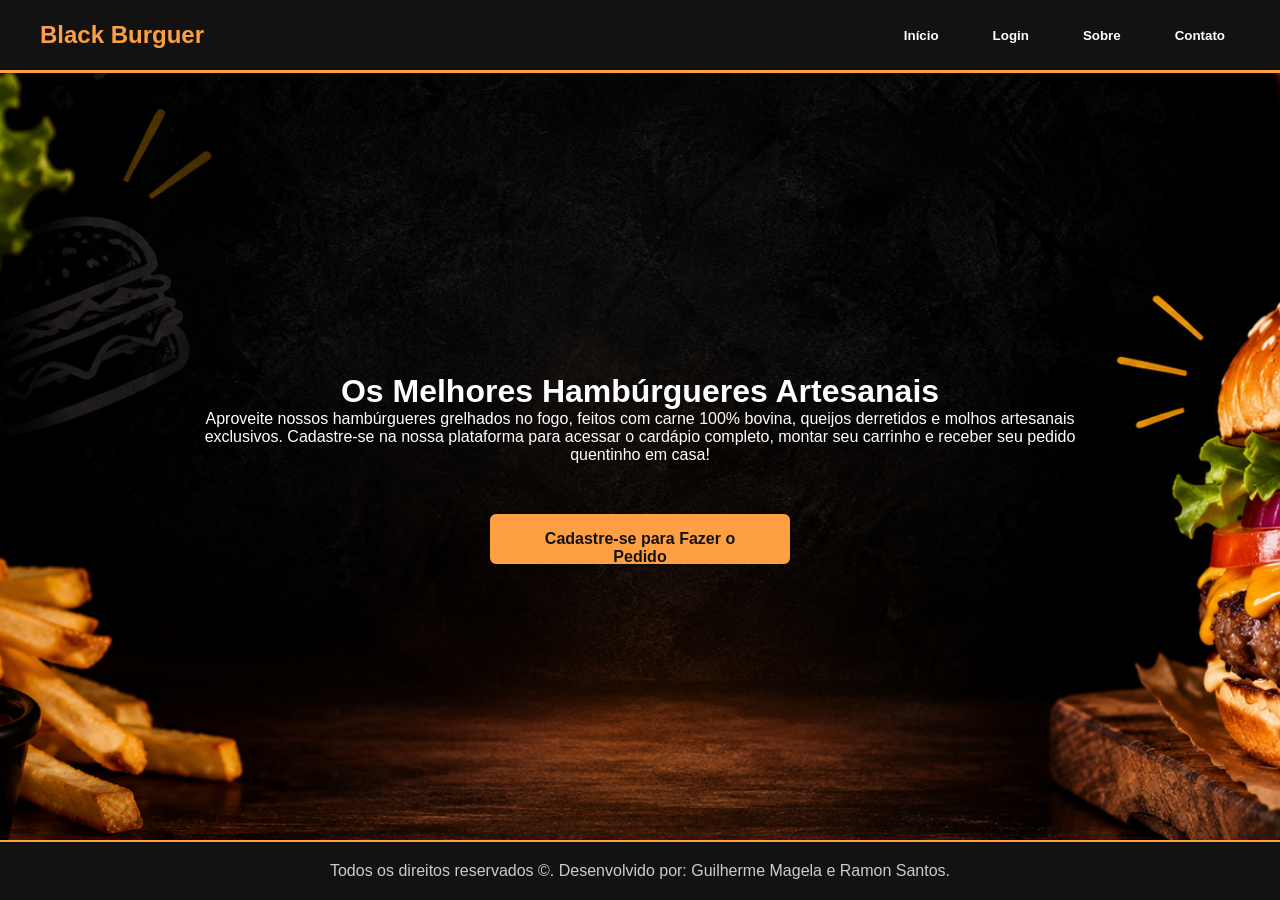
<file: index.html>
<!DOCTYPE html>
<html lang="pt-BR">

<head>

    <meta charset="UTF-8">

    <meta name="viewport"
          content="width=device-width, initial-scale=1.0">

    <title>Black Burguer - Página Inicial</title>

    <link rel="stylesheet" href="style.css">

</head>

<body>


    <!-- ==========================================
         CABEÇALHO
         ========================================== -->

    <header>
    <div class="nav-container">

        <!-- LOGO -->
        <div class="logo-text">
            <a href="#top">
                <button id="logoh">
                    <h1>Black Burguer</h1>
                </button>
            </a>
        </div>

        <!-- MENU -->
        <nav>
            <ul class="nav-menu">

                <!-- INÍCIO -->
                <li class="nav-item">
                    <a href="index.html">
                        <button id="btn-inicio">Início</button>
                    </a>
                </li>

                <!-- LOGIN -->
                <li class="nav-item">
                    <a href="login.html">
                        <button id="btn-loginn">Login</button>
                    </a>
                </li>

                <!-- SOBRE -->
                <li class="nav-item has-submenu">
                    <a href="#">
                        <button id="btn-sobre">Sobre</button>
                    </a>
                    <ul id="menu-vertical-sobre">
                        <li>
                            <a href="#" class="info-menu" data-mensagem="🍔 A Black Burguer é uma hamburgueria especializada em hambúrgueres artesanais.">
                                Empresa
                            </a>
                        </li>
                        <li>
                            <a href="#" class="info-menu" data-mensagem="⭐ Nossos clientes são nossa prioridade! Trabalhamos para oferecer os melhores hambúrgueres.">
                                Clientes
                            </a>
                        </li>
                    </ul>
                </li>

                <!-- CONTATO -->
                <li class="nav-item has-submenu">
                    <a href="#">
                        <button id="btn-contato">Contato</button>
                    </a>
                    <ul id="menu-vertical-contato">
                        <li>
                            <a href="#" class="info-menu" data-mensagem="📞 Telefone: (32) 9922-8574">
                                Telefones
                            </a>
                        </li>
                        <li>
                            <a href="#" class="info-menu" data-mensagem="✉️ E-mail: BlackBurguer@gmail.com">
                                Email
                            </a>
                        </li>
                    </ul>
                </li>

                

            </ul>
        </nav>

    </div>
</header>

    <!-- ==========================================
         CONTEÚDO PRINCIPAL
         ========================================== -->

    <main>

        <div class="card-container">

            <h1>
                Os Melhores Hambúrgueres Artesanais
            </h1>


            <p>

                Aproveite nossos hambúrgueres
                grelhados no fogo, feitos com
                carne 100% bovina, queijos
                derretidos e molhos artesanais
                exclusivos.

                Cadastre-se na nossa plataforma
                para acessar o cardápio completo,
                montar seu carrinho e receber
                seu pedido quentinho em casa!

            </p>


            <a href="cadastro.html"
               class="btn-padrao">

                Cadastre-se para Fazer o Pedido

            </a>

        </div>

    </main>


    <!-- ==========================================
         RODAPÉ
         ========================================== -->

    <footer>

        <p id="direitos-autorais">

            Todos os direitos reservados &copy;.

            Desenvolvido por:
            Guilherme Magela e Ramon Santos.

        </p>

    </footer>


    <!-- ==========================================
         CAIXINHA DE INFORMAÇÃO
         ========================================== -->

    <div id="caixa-info"></div>


    <!-- JAVASCRIPT -->

    <script src="script.js"></script>

</body>

</html>
</file>
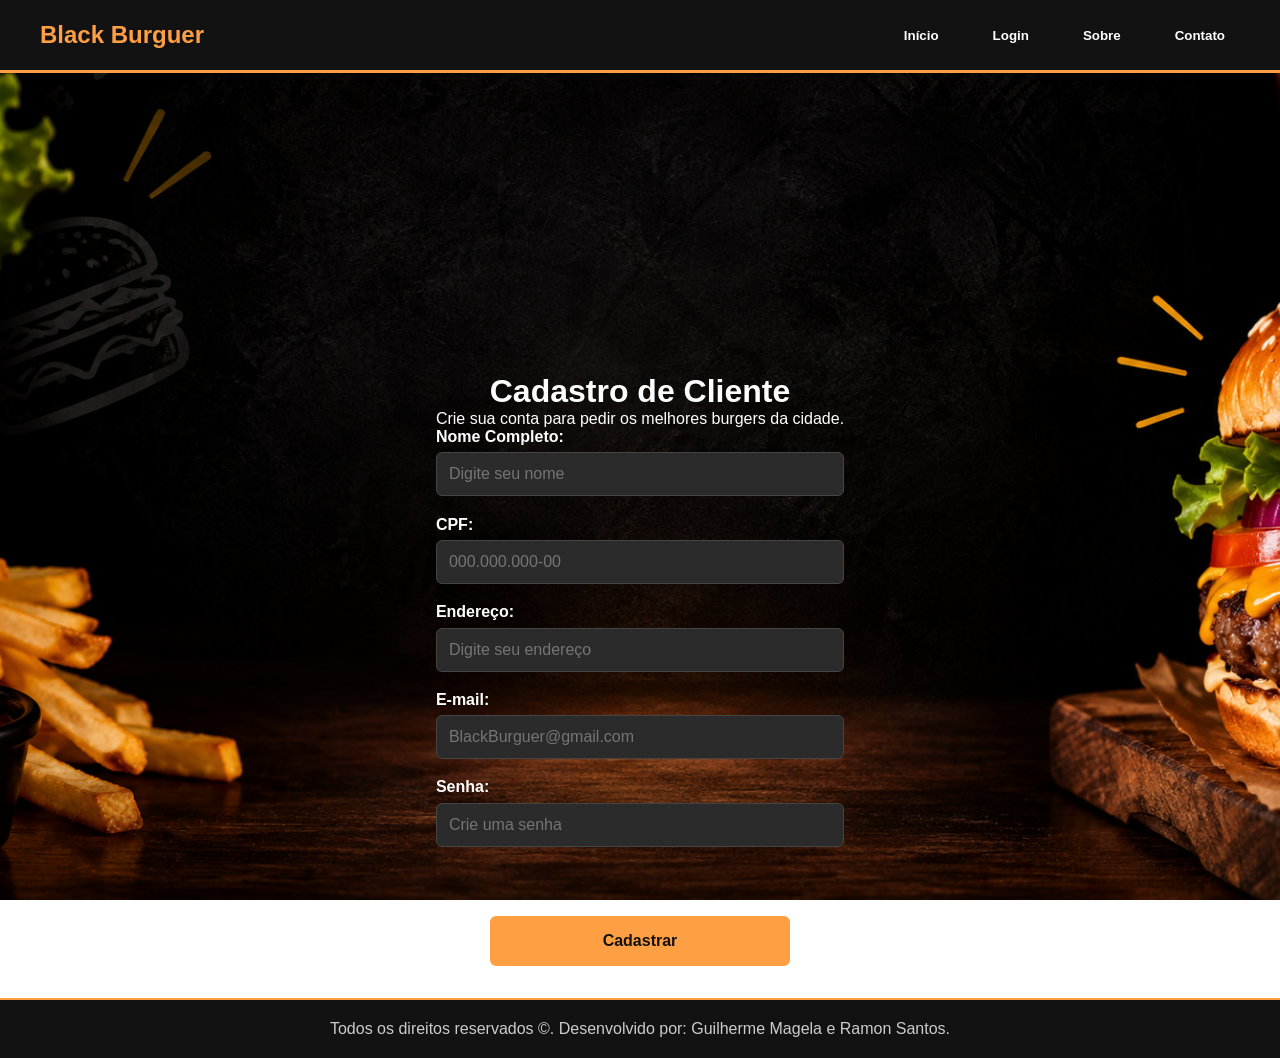
<file: cadastro.html>
<!DOCTYPE html>
<html lang="pt-BR">

<head>
    <meta charset="UTF-8">
    <meta name="viewport" content="width=device-width, initial-scale=1.0">

    <title>Cadastro - BlackBurguer</title>

    <link rel="stylesheet" href="style.css">
</head>

<body>

    <!-- CABEÇALHO -->
    <header>

        <div class="nav-container">

            <!-- LOGO -->
            <div class="logo-text">

                <a href="index.html">

                    <button id="logoh">
                        <h1>Black Burguer</h1>
                    </button>

                </a>

            </div>


            <!-- MENU -->
            <nav>

                <ul class="nav-menu">

                    <!-- INÍCIO -->
                    <li class="nav-item">

                        <a href="index.html">

                            <button id="btn-inicio">
                                Início
                            </button>

                        </a>

                    </li>


                    <!-- LOGIN -->
                    <li class="nav-item">

                        <a href="login.html">

                            <button id="btn-login">
                                Login
                            </button>

                        </a>

                    </li>


                    <!-- SOBRE -->
                    <li class="nav-item has-submenu">

                        <a href="#">

                            <button id="btn-sobre">
                                Sobre
                            </button>

                        </a>


                        <ul id="menu-vertical-sobre">

                            <li>

                                <a href="#"
                                   class="info-menu"
                                   data-mensagem="🍔 A Black Burguer é uma hamburgueria especializada em hambúrgueres artesanais.">

                                    Empresa

                                </a>

                            </li>


                            <li>

                                <a href="#"
                                   class="info-menu"
                                   data-mensagem="⭐ Nossos clientes são nossa prioridade! Trabalhamos para oferecer os melhores hambúrgueres.">

                                    Clientes

                                </a>

                            </li>

                        </ul>

                    </li>


                    <!-- CONTATO -->
                    <li class="nav-item has-submenu">

                        <a href="#">

                            <button id="btn-contato">
                                Contato
                            </button>

                        </a>


                        <ul id="menu-vertical-contato">

                            <!-- TELEFONE -->
                            <li>

                                <a href="#"
                                   class="info-menu"
                                   data-mensagem="📞 Telefone: (32) 9922-8574">

                                    Telefones

                                </a>

                            </li>


                            <!-- EMAIL -->
                            <li>

                                <a href="#"
                                   class="info-menu"
                                   data-mensagem="✉️ E-mail: BlackBurguer@gmail.com">

                                    Email

                                </a>

                            </li>

                        </ul>

                    </li>

                </ul>

            </nav>

        </div>

    </header>


    <!-- CAIXINHA DE INFORMAÇÕES -->
    <div id="caixa-info"></div>


    <!-- CONTEÚDO PRINCIPAL -->
    <main>

        <div class="card-container">

            <h1>
                Cadastro de Cliente
            </h1>


            <p>
                Crie sua conta para pedir os melhores burgers da cidade.
            </p>


            <!-- FORMULÁRIO -->
            <form id="form-cadastro">


                <!-- NOME -->
                <div class="form-group">

                    <label for="cad-nome">
                        Nome Completo:
                    </label>

                    <input
                        type="text"
                        id="cad-nome"
                        required
                        placeholder="Digite seu nome">

                </div>


                <!-- CPF -->
                <div class="form-group">

                    <label for="cad-cpf">
                        CPF:
                    </label>

                    <input
                        type="text"
                        id="cad-cpf"
                        required
                        maxlength="14"
                        inputmode="numeric"
                        placeholder="000.000.000-00">

                </div>


                <!-- ENDEREÇO -->
                <div class="form-group">

                    <label for="cad-endereco">
                        Endereço:
                    </label>

                    <input
                        type="text"
                        id="cad-endereco"
                        required
                        placeholder="Digite seu endereço">

                </div>


                <!-- EMAIL -->
                <div class="form-group">

                    <label for="cad-email">
                        E-mail:
                    </label>

                    <input
                        type="email"
                        id="cad-email"
                        required
                        placeholder="BlackBurguer@gmail.com">

                </div>


                <!-- SENHA -->
                <div class="form-group">

                    <label for="cad-senha">
                        Senha:
                    </label>

                    <input
                        type="password"
                        id="cad-senha"
                        required
                        placeholder="Crie uma senha">

                </div>


                <!-- BOTÃO -->
                <button
                    type="submit"
                    class="btn-padrao">

                    Cadastrar

                </button>

            </form>

        </div>

    </main>


    <!-- RODAPÉ -->
    <footer>

        <p id="direitos-autorais">

            Todos os direitos reservados &copy;.
            Desenvolvido por: Guilherme Magela e Ramon Santos.

        </p>

    </footer>


    <!-- JAVASCRIPT -->
    <script src="script.js"></script>

</body>

</html>
</file>
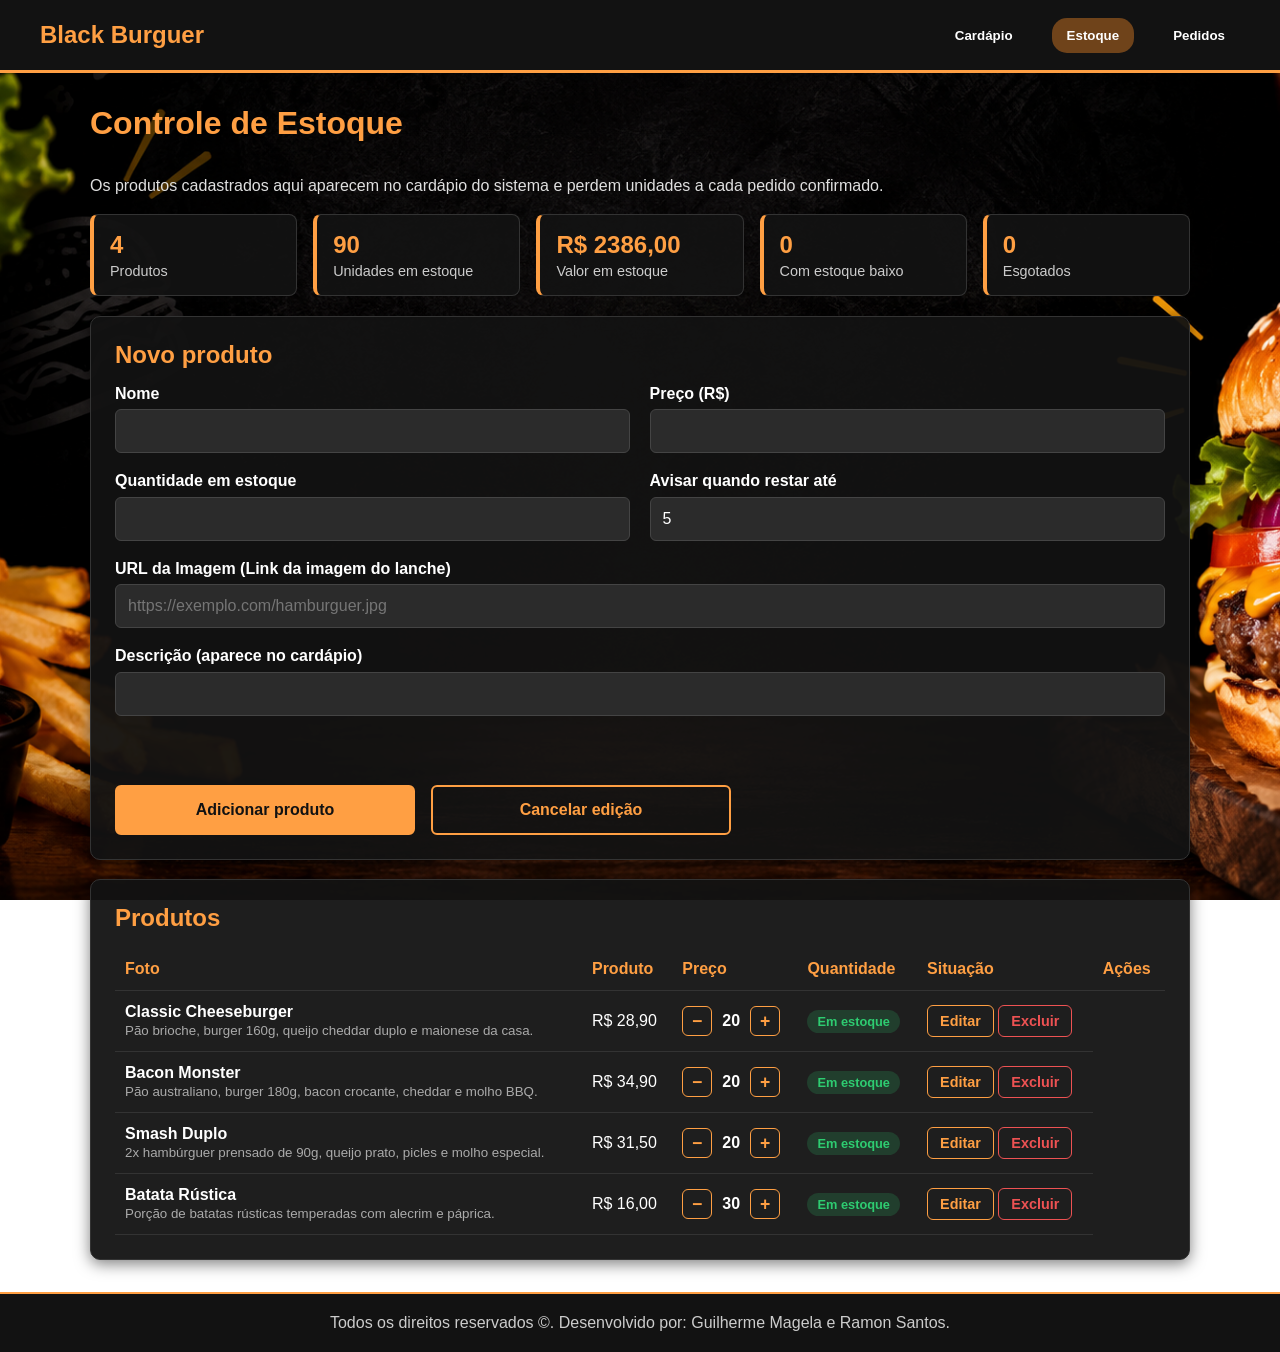
<file: estoque.html>
<!DOCTYPE html>
<html lang="pt-BR">

<head>
    <meta charset="UTF-8">
    <meta name="viewport" content="width=device-width, initial-scale=1.0">
    <title>Estoque - Black Burguer</title>
    <link rel="stylesheet" href="style.css">
</head>

<body>

    <header>
        <div class="nav-container">
            <div class="logo-text">
                <a href="index.html"><button id="logoh"><h1>Black Burguer</h1></button></a>
            </div>
            <nav>
                <ul class="nav-menu">
                    <li class="nav-item"><a href="cardapioadm.html"><button class="nav-btn">Cardápio</button></a></li>
                    <li class="nav-item"><a href="estoque.html"><button class="nav-btn ativo">Estoque</button></a></li>
                    <li class="nav-item"><a href="pedidos.html"><button class="nav-btn">Pedidos</button></a></li>
                </ul>
            </nav>
        </div>
    </header>

    <main class="painel">
    <h1>Controle de Estoque</h1>
    <p>Os produtos cadastrados aqui aparecem no cardápio do sistema e perdem unidades a cada pedido confirmado.</p>

    <div class="stats" id="stats"></div>

    <section class="caixa">
        <h2 id="form-titulo">Novo produto</h2>

        <form id="form-produto" class="grade-form">
            <input type="hidden" id="prod-id">

            <div class="form-group">
                <label for="prod-nome">Nome</label>
                <input type="text" id="prod-nome" required>
            </div>

            <div class="form-group">
                <label for="prod-preco">Preço (R$)</label>
                <input type="number" id="prod-preco" min="0.01" step="0.01" required>
            </div>

            <div class="form-group">
                <label for="prod-qtd">Quantidade em estoque</label>
                <input type="number" id="prod-qtd" min="0" step="1" required>
            </div>

            <div class="form-group">
                <label for="prod-min">Avisar quando restar até</label>
                <input type="number" id="prod-min" min="0" step="1" value="5" required>
            </div>

            <!-- NOVO CAMPO: URL da Imagem -->
            <div class="form-group span-2">
                <label for="prod-imagem">URL da Imagem (Link da imagem do lanche)</label>
                <input type="url" id="prod-imagem" placeholder="https://exemplo.com/hamburguer.jpg" required>
            </div>

            <div class="form-group span-2">
                <label for="prod-desc">Descrição (aparece no cardápio)</label>
                <input type="text" id="prod-desc" required>
            </div>

            <div class="form-acoes span-2">
                <button type="submit" class="btn-padrao" id="btn-salvar">Adicionar produto</button>
                <button type="button" class="btn-padrao btn-secundario" id="btn-cancelar" hidden>Cancelar edição</button>
            </div>
        </form>
    </section>

    <section class="caixa">
        <h2>Produtos</h2>
        <div class="tabela-wrap">
            <table class="tabela">
                <thead>
                    <tr>
                        <th>Foto</th> <!-- NOVA COLUNA DA TABELA -->
                        <th>Produto</th>
                        <th>Preço</th>
                        <th>Quantidade</th>
                        <th>Situação</th>
                        <th>Ações</th>
                    </tr>
                </thead>
                <tbody id="tabela-estoque"></tbody>
            </table>
        </div>
    </section>
</main>

    <footer>
        <p>Todos os direitos reservados &copy;. Desenvolvido por: Guilherme Magela e Ramon Santos.</p>
    </footer>

    <script src="dados.js"></script>
    <script>
        const $ = id => document.getElementById(id);

        function situacao(p) {
            if (p.qtd <= 0) return ['Esgotado', 'zerado'];
            if (p.qtd <= p.minimo) return ['Estoque baixo', 'baixo'];
            return ['Em estoque', 'ok'];
        }

        function render() {
            const lista = BB.produtos();

            const unidades = lista.reduce((t, p) => t + p.qtd, 0);
            const valor = lista.reduce((t, p) => t + p.qtd * p.preco, 0);
            const baixos = lista.filter(p => p.qtd > 0 && p.qtd <= p.minimo).length;
            const zerados = lista.filter(p => p.qtd <= 0).length;

            $('stats').innerHTML = [
                [lista.length, 'Produtos'],
                [unidades, 'Unidades em estoque'],
                [BB.moeda(valor), 'Valor em estoque'],
                [baixos, 'Com estoque baixo'],
                [zerados, 'Esgotados']
            ].map(s => `<div class="stat"><strong>${s[0]}</strong><span>${s[1]}</span></div>`).join('');

            $('tabela-estoque').innerHTML = lista.map(p => {
                const [texto, classe] = situacao(p);
                return `<tr>
                    <td><strong>${BB.esc(p.nome)}</strong><br><small>${BB.esc(p.descricao)}</small></td>
                    <td>${BB.moeda(p.preco)}</td>
                    <td>
                        <div class="qtd-ctrl">
                            <button data-acao="menos" data-id="${p.id}" ${p.qtd <= 0 ? 'disabled' : ''} aria-label="Remover 1 unidade">−</button>
                            <strong>${p.qtd}</strong>
                            <button data-acao="mais" data-id="${p.id}" aria-label="Adicionar 1 unidade">+</button>
                        </div>
                    </td>
                    <td><span class="selo ${classe}">${texto}</span></td>
                    <td>
                        <button class="btn-mini" data-acao="editar" data-id="${p.id}">Editar</button>
                        <button class="btn-mini perigo" data-acao="excluir" data-id="${p.id}">Excluir</button>
                    </td>
                </tr>`;
            }).join('') || '<tr><td colspan="5" class="vazio">Nenhum produto cadastrado. Use o formulário acima.</td></tr>';
        }

        function limparForm() {
            $('form-produto').reset();
            $('prod-id').value = '';
            $('prod-min').value = 5;
            $('form-titulo').textContent = 'Novo produto';
            $('btn-salvar').textContent = 'Adicionar produto';
            $('btn-cancelar').hidden = true;
        }

        $('form-produto').addEventListener('submit', e => {
            e.preventDefault();

            const lista = BB.produtos();
            const id = $('prod-id').value;

            const dados = {
                nome: $('prod-nome').value.trim(),
                preco: parseFloat($('prod-preco').value),
                qtd: parseInt($('prod-qtd').value, 10),
                minimo: parseInt($('prod-min').value, 10),
                descricao: $('prod-desc').value.trim()
            };

            if (id) {
                Object.assign(lista.find(p => p.id === id), dados);
            } else {
                lista.push({ id: 'p' + Date.now(), ...dados });
            }

            BB.salvarProdutos(lista);
            limparForm();
            render();
        });

        $('btn-cancelar').addEventListener('click', limparForm);

        $('tabela-estoque').addEventListener('click', e => {
            const btn = e.target.closest('button[data-acao]');
            if (!btn) return;

            const lista = BB.produtos();
            const produto = lista.find(p => p.id === btn.dataset.id);
            if (!produto) return;

            const acao = btn.dataset.acao;

            if (acao === 'mais') produto.qtd++;
            if (acao === 'menos' && produto.qtd > 0) produto.qtd--;

            if (acao === 'editar') {
                $('prod-id').value = produto.id;
                $('prod-nome').value = produto.nome;
                $('prod-preco').value = produto.preco;
                $('prod-qtd').value = produto.qtd;
                $('prod-min').value = produto.minimo;
                $('prod-desc').value = produto.descricao;
                $('form-titulo').textContent = 'Editar produto';
                $('btn-salvar').textContent = 'Salvar alterações';
                $('btn-cancelar').hidden = false;
                $('form-produto').scrollIntoView({ behavior: 'smooth' });
                return;
            }

            if (acao === 'excluir') {
                if (!confirm('Excluir "' + produto.nome + '"? Ele sairá do cardápio.')) return;
                lista.splice(lista.indexOf(produto), 1);
            }

            BB.salvarProdutos(lista);
            render();
        });

        /* atualiza quando um pedido é feito em outra aba */
        window.addEventListener('storage', render);

        render();
    </script>

</body>

</html>
</file>
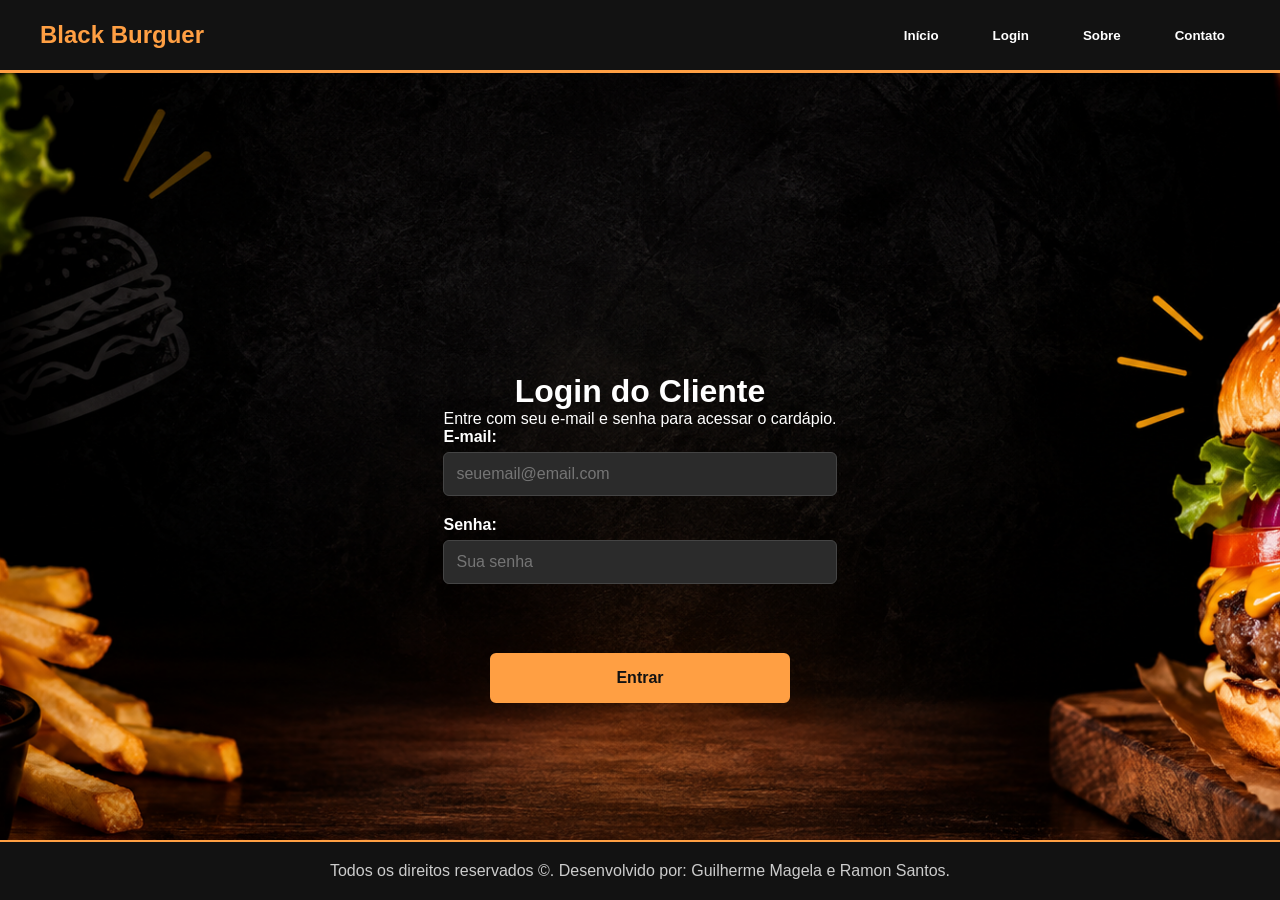
<file: login.html>
<!DOCTYPE html>
<html lang="pt-BR">
<head>
    <meta charset="UTF-8">
    <meta name="viewport" content="width=device-width, initial-scale=1.0">
    <title>Login - BlackBurguer</title>
    <link rel="stylesheet" href="style.css">
</head>
<body>

    <header>
        <div class="nav-container">
            <div class="logo-text"><a href="#top"><button id="logoh"><h1>Black Burguer</h1></button></a></div>
            <nav>
                <ul class="nav-menu">
                    <li class="nav-item"><a href="index.html" ><button id="btn-inicio">Início</button></a></li>
                    <li class="nav-item"><a href="login.html" ><button id="btn-login">Login</button></a></li>
                    <li class="nav-item has-submenu">
                        <a href="#" ><button id="btn-sobre">Sobre</button></a>
                        <ul id="menu-vertical-sobre">
                            <li><a href="#">Empresa</a></li>
                            <li><a href="#">Clientes</a></li>
                        </ul>
                    </li>
                    <li class="nav-item has-submenu">
                        <a href="#" ><button id="btn-contato">Contato</button></a>
                        <ul id="menu-vertical-contato">
                            <li><a href="#">Telefones</a></li>
                            <li><a href="#">Email</a></li>
                        </ul>
                    </li>
                </ul>
            </nav>
        </div>
    </header>

    <main>
        <div class="card-container">
            <h1>Login do Cliente</h1>
            <p>Entre com seu e-mail e senha para acessar o cardápio.</p>

            <form id="form-login">
                <div class="form-group">
                    <label for="login-email">E-mail:</label>
                    <input type="email" id="login-email" required placeholder="seuemail@email.com">
                </div>
                <div class="form-group">
                    <label for="login-senha">Senha:</label>
                    <input type="password" id="login-senha" required placeholder="Sua senha">
                </div>
                <button type="submit" class="btn-padrao">Entrar</button>
            </form>
        </div>
    </main>

    <footer>
        
        <p id="direitos-autorais">Todos os direitos reservados &copy;. Desenvolvido por: Guilherme Magela e Ramon Santos.</p>
    </footer>

    <script src="script.js"></script>
</body>
</html>
</file>
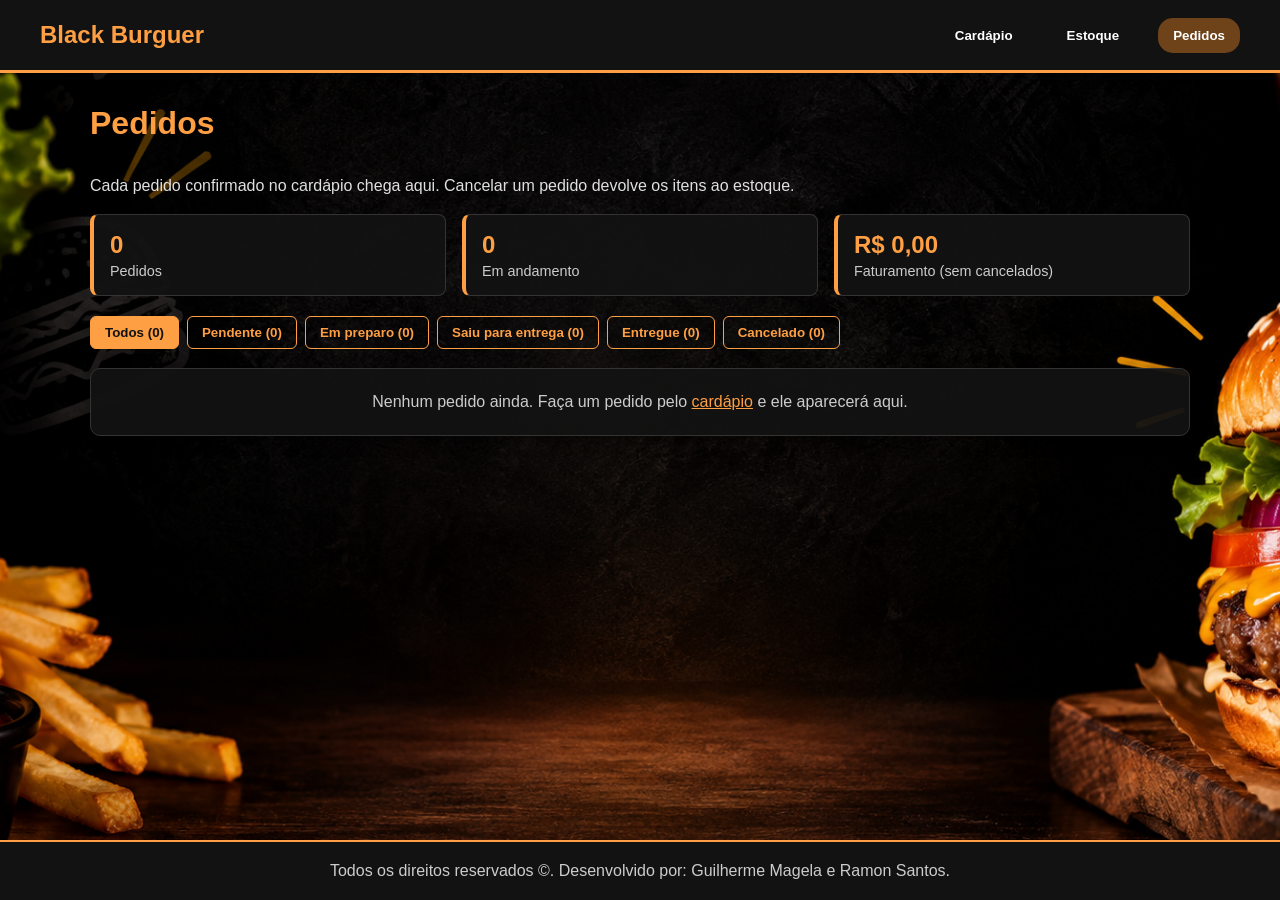
<file: pedidos.html>
<!DOCTYPE html>
<html lang="pt-BR">

<head>
    <meta charset="UTF-8">
    <meta name="viewport" content="width=device-width, initial-scale=1.0">
    <title>Pedidos - Black Burguer</title>
    <link rel="stylesheet" href="style.css">
</head>

<body>

    <header>
        <div class="nav-container">
            <div class="logo-text">
                <a href="index.html"><button id="logoh"><h1>Black Burguer</h1></button></a>
            </div>
            <nav>
                <ul class="nav-menu">
                    <li class="nav-item"><a href="sistema.html"><button class="nav-btn">Cardápio</button></a></li>
                    <li class="nav-item"><a href="estoque.html"><button class="nav-btn">Estoque</button></a></li>
                    <li class="nav-item"><a href="pedidos.html"><button class="nav-btn ativo">Pedidos</button></a></li>
                </ul>
            </nav>
        </div>
    </header>

    <main class="painel">

        <h1>Pedidos</h1>
        <p>Cada pedido confirmado no cardápio chega aqui. Cancelar um pedido devolve os itens ao estoque.</p>

        <div class="stats" id="stats"></div>

        <div class="filtros" id="filtros"></div>

        <div id="lista-pedidos"></div>

    </main>

    <footer>
        <p>Todos os direitos reservados &copy;. Desenvolvido por: Guilherme Magela e Ramon Santos.</p>
    </footer>

    <script src="dados.js"></script>
    <script>
        const $ = id => document.getElementById(id);

        const STATUS = {
            pendente:  { nome: 'Pendente',          proximo: 'preparo',  botao: 'Iniciar preparo' },
            preparo:   { nome: 'Em preparo',        proximo: 'entrega',  botao: 'Saiu para entrega' },
            entrega:   { nome: 'Saiu para entrega', proximo: 'entregue', botao: 'Marcar como entregue' },
            entregue:  { nome: 'Entregue' },
            cancelado: { nome: 'Cancelado' }
        };

        let filtro = 'todos';

        function dataBR(iso) {
            return new Date(iso).toLocaleString('pt-BR', { dateStyle: 'short', timeStyle: 'short' });
        }

        function render() {
            const todos = BB.pedidos().slice().reverse();

            const abertos = todos.filter(p => ['pendente', 'preparo', 'entrega'].includes(p.status)).length;
            const faturado = todos.filter(p => p.status !== 'cancelado').reduce((t, p) => t + p.total, 0);

            $('stats').innerHTML = [
                [todos.length, 'Pedidos'],
                [abertos, 'Em andamento'],
                [BB.moeda(faturado), 'Faturamento (sem cancelados)']
            ].map(s => `<div class="stat"><strong>${s[0]}</strong><span>${s[1]}</span></div>`).join('');

            const opcoes = [['todos', 'Todos']].concat(Object.keys(STATUS).map(k => [k, STATUS[k].nome]));

            $('filtros').innerHTML = opcoes.map(([chave, nome]) => {
                const qtd = chave === 'todos' ? todos.length : todos.filter(p => p.status === chave).length;
                return `<button class="filtro ${filtro === chave ? 'ativo' : ''}" data-filtro="${chave}">${nome} (${qtd})</button>`;
            }).join('');

            const visiveis = filtro === 'todos' ? todos : todos.filter(p => p.status === filtro);

            if (!visiveis.length) {
                $('lista-pedidos').innerHTML = todos.length
                    ? '<div class="caixa vazio">Nenhum pedido com esse status.</div>'
                    : '<div class="caixa vazio">Nenhum pedido ainda. Faça um pedido pelo <a href="sistema.html">cardápio</a> e ele aparecerá aqui.</div>';
                return;
            }

            $('lista-pedidos').innerHTML = visiveis.map(p => {
                const st = STATUS[p.status];
                const encerrado = p.status === 'entregue' || p.status === 'cancelado';

                return `<article class="pedido">
                    <div class="pedido-topo">
                        <h3>Pedido nº ${p.numero}</h3>
                        <span class="selo st-${p.status}">${st.nome}</span>
                    </div>
                    <p class="pedido-info">${dataBR(p.data)} &bull; ${BB.esc(p.cliente)}</p>
                    <ul class="pedido-itens">
                        ${p.itens.map(i => `<li><span>${i.qtd}x ${BB.esc(i.nome)}</span><span>${BB.moeda(i.preco * i.qtd)}</span></li>`).join('')}
                    </ul>
                    <p class="pedido-info"><strong>Endereço:</strong> ${BB.esc(p.endereco)}</p>
                    <p class="pedido-info"><strong>Pagamento:</strong> ${BB.esc(p.pagamento)}</p>
                    <div class="pedido-rodape">
                        <strong class="pedido-total">${BB.moeda(p.total)}</strong>
                        ${encerrado ? '' : `<div class="pedido-acoes">
                            <button class="btn-mini" data-acao="avancar" data-num="${p.numero}" data-prox="${st.proximo}">${st.botao}</button>
                            <button class="btn-mini perigo" data-acao="cancelar" data-num="${p.numero}">Cancelar pedido</button>
                        </div>`}
                    </div>
                </article>`;
            }).join('');
        }

        $('filtros').addEventListener('click', e => {
            const btn = e.target.closest('[data-filtro]');
            if (!btn) return;
            filtro = btn.dataset.filtro;
            render();
        });

        $('lista-pedidos').addEventListener('click', e => {
            const btn = e.target.closest('button[data-acao]');
            if (!btn) return;

            const numero = parseInt(btn.dataset.num, 10);

            if (btn.dataset.acao === 'avancar') {
                BB.mudarStatus(numero, btn.dataset.prox);
            }

            if (btn.dataset.acao === 'cancelar') {
                if (!confirm('Cancelar o pedido nº ' + numero + '? Os itens voltam ao estoque.')) return;
                BB.mudarStatus(numero, 'cancelado');
            }

            render();
        });

        /* atualiza quando chega um pedido novo em outra aba */
        window.addEventListener('storage', render);

        render();
    </script>

</body>

</html>
</file>
<file: style.css>
/* ==========================================
   CONFIGURAÇÕES GERAIS
   ========================================== */

* {
    box-sizing: border-box;
    margin: 0;
    padding: 0;
    font-family: 'Segoe UI', Arial, sans-serif;
}


body {

    background-image:url('imagem/background.png');

    background-size: cover;
    background-position: center;
    background-attachment: fixed;

    color: #ffffff;

    min-height: 100vh;

    display: flex;
    flex-direction: column;

}


/* ==========================================
   HEADER
   ========================================== */

header {

    background-color: #121212;

    border-bottom:
        3px solid #ff9f43;

    padding: 0 2rem;

    position: sticky;

    top: 0;

    z-index: 1000;

}


.nav-container {

    max-width: 1200px;

    margin: 0 auto;

    display: flex;

    justify-content: space-between;

    align-items: center;

    height: 70px;

}


.logo-text {

    font-size: 1.5rem;

    font-weight: bold;

    color: #ff9f43;

}


#logoh {

    border: none;

    background: transparent;

    color: #ff9f43;

    cursor: pointer;

}


#logoh h1 {

    font-size: 1.5rem;

    color: #ff9f43;

}


.nav-menu {

    display: flex;

    list-style: none;

    gap: 1.5rem;

}


.nav-item {

    position: relative;

}


#btn-inicio,
#btn-sair,
#btn-login,
#btn-loginn,
#btn-sobre,
#btn-contato {

    color: #ffffff;

    font-weight: 600;

    padding: 10px 15px;

    background: transparent;

    border: none;

    cursor: pointer;

    transition: 0.3s;

}


#btn-inicio:hover,
#btn-login:hover,
#btn-loginn:hover,
#btn-sair:hover,
#btn-sobre:hover,
#btn-contato:hover {

    border-radius: 15px;

    background-color:
        rgba(204, 117, 35, 0.5);

}


/* ==========================================
   SUBMENUS
   ========================================== */

#menu-vertical-sobre,
#menu-vertical-contato {

    display: none;

    position: absolute;

    top: 100%;

    left: 0;

    background-color: #1e1e1e;

    min-width: 180px;

    box-shadow:
        0 8px 16px rgba(0,0,0,0.5);

    border-radius: 4px;

    list-style: none;

    padding: 8px 0;

}


#menu-vertical-sobre.active,
#menu-vertical-contato.active {

    display: block;

}


#menu-vertical-sobre a,
#menu-vertical-contato a {

    color: #ddd;

    padding: 10px 15px;

    text-decoration: none;

    display: block;

    font-size: 0.9rem;

}


#menu-vertical-sobre a:hover,
#menu-vertical-contato a:hover {

    background-color:
        rgba(255, 159, 67, 0.1);

    color: #ff9f43;

}


/* ==========================================
   MAIN
   ========================================== */

main {

    flex: 1;

    max-width: 900px;

    width: 90%;

    margin: 2rem auto;

    display: flex;

    flex-direction: column;

    align-items: center;

    text-align: center;

    margin-top: 300px;

}


main > h1 {

    color: #ff9f43;

    margin-bottom: 1rem;

}


main > p {

    color: #e0e0e0;

    margin-bottom: 2rem;

}


/* ==========================================
   CARDÁPIO
   ========================================== */

.menu-grid {
    display: grid;
    grid-template-columns: repeat(2, 1fr);
    gap: 1.5rem;
    width: 100%;
    margin-bottom: 2rem;
}

.menu-item {
    background-color: rgba(18, 18, 18, 0.95);
    border: 1px solid #333;
    border-radius: 10px;
    padding: 1.5rem;
    text-align: left;
    box-shadow: 0 4px 15px rgba(0,0,0,0.5);
    transition: 0.3s;
    display: flex;
    flex-direction: column;
    justify-content: space-between;
}

/* Estilo da Imagem do Lanche */
.menu-item img {
    width: 100%;
    height: 180px;
    object-fit: cover; /* Corta a imagem mantendo a proporção sem distorcer */
    border-radius: 8px;
    margin-bottom: 1rem;
    border: 1px solid #222;
}

/* ==========================================
   MINIATURA NA TABELA DE ESTOQUE
   ========================================== */

.tabela td img {
    width: 50px;
    height: 50px;
    object-fit: cover;
    border-radius: 6px;
    display: block;
    margin: 0 auto;
    border: 1px solid #444;
}

.menu-item:hover {

    transform: translateY(-4px);

    border-color: #ff9f43;

}


.menu-item h3 {

    color: #ff9f43;

    margin-bottom: 0.8rem;

}


.menu-item p {

    color: #ddd;

    line-height: 1.5;

    margin-bottom: 1rem;

}


.menu-item span {

    display: block;

    font-size: 1.2rem;

    font-weight: bold;

    color: #ffffff;

    margin-bottom: 1rem;

}


/* ==========================================
   BOTÕES
   ========================================== */

.btn-padrao {

    display: inline-block;

    background-color: #ff9f43;

    color: #121212;

    padding: 14px 28px;

    border:
        2px solid #ff9f43;

    border-radius: 6px;

    font-size: 1rem;

    font-weight: bold;

    text-decoration: none;

    cursor: pointer;

    text-align: center;

    transition: 0.3s;

    width: 300px;
    height: 50px;
    margin-top: 50px;

}


.btn-padrao:hover {

    background-color: #ee5253;

    border-color: #ee5253;

    color: #ffffff;

    transform: translateY(-2px);

}


/* ==========================================
   CARRINHO
   ========================================== */

.cart-section {

    background-color:
        rgba(18, 18, 18, 0.95);

    padding: 2rem;

    border-radius: 8px;

    width: 100%;

    margin-top: 1rem;

    text-align: left;

    border:
        1px solid #333;

    box-shadow:
        0 4px 15px rgba(0, 0, 0, 0.5);

}


.cart-section h2 {

    color: #ff9f43;

    margin-bottom: 1rem;

}


#cart-list {

    list-style: none;

    margin-bottom: 1rem;

}


#cart-list li {

    padding: 0.8rem 0;

    border-bottom:
        1px solid #333;

    display: flex;

    justify-content: space-between;

}


.cart-total-text {

    font-size: 1.2rem;

    margin-top: 1rem;

    margin-bottom: 1.5rem;

}


/* ==========================================
   FORMULÁRIO
   ========================================== */

.form-group {

    margin-bottom: 1.2rem;

    text-align: left;

}


.form-group label {

    display: block;

    margin-bottom: 0.4rem;

    font-weight: 600;

}


.form-group input,
.pagamento select {

    width: 100%;

    padding: 12px;

    border-radius: 6px;

    border:
        1px solid #444;

    background-color: #2b2b2b;

    color: #fff;

    font-size: 1rem;

}


.form-group input:focus,
.pagamento select:focus {

    outline:
        2px solid #ff9f43;

    border-color: transparent;

}


/* ==========================================
   MODAL
   ========================================== */

.modal-pedido {

    display: none;

    position: fixed;

    inset: 0;

    background-color:
        rgba(0, 0, 0, 0.85);

    z-index: 99999;

    overflow-y: auto;

    padding: 30px 15px;

}


.modal-pedido.ativo {

    display: flex;

    justify-content: center;

    align-items: flex-start;

}


.modal-conteudo {

    width: 100%;

    max-width: 600px;

    background:
        linear-gradient(
            145deg,
            #121212,
            #242424
        );

    border:
        2px solid #ff9f43;

    border-radius: 15px;

    padding: 25px;

    box-shadow:
        0 10px 40px rgba(0,0,0,0.8);

    animation:
        aparecerModal 0.25s ease;

}


@keyframes aparecerModal {

    from {

        opacity: 0;

        transform: translateY(-30px);

    }

    to {

        opacity: 1;

        transform: translateY(0);

    }

}


/* ==========================================
   CABEÇALHO DO MODAL
   ========================================== */

.modal-header {

    display: flex;

    justify-content: space-between;

    align-items: center;

    border-bottom:
        1px solid #444;

    padding-bottom: 15px;

    margin-bottom: 20px;

}


.modal-header h2 {

    color: #ff9f43;

}


.btn-fechar {

    width: 40px;

    height: 40px;

    border: none;

    border-radius: 50%;

    background-color: #ee5253;

    color: white;

    font-size: 25px;

    cursor: pointer;

}


.btn-fechar:hover {

    background-color: #c0392b;

}


/* ==========================================
   RESUMO DO PEDIDO
   ========================================== */

.resumo-pedido {

    background-color:
        rgba(0,0,0,0.3);

    border:
        1px solid #444;

    border-radius: 10px;

    padding: 18px;

    margin-bottom: 20px;

}


.resumo-pedido h3 {

    color: #ff9f43;

    margin-bottom: 15px;

}


#resumo-itens {

    display: flex;

    flex-direction: column;

    gap: 8px;

}


.resumo-item {

    display: flex;

    justify-content: space-between;

    padding: 8px 0;

    border-bottom:
        1px solid #333;

}


.resumo-total {

    display: flex;

    justify-content: space-between;

    font-size: 1.2rem;

    margin-top: 15px;

    padding-top: 10px;

    border-top:
        2px solid #ff9f43;

}


.resumo-total strong {

    color: #ff9f43;

}


.resumo-endereco {

    margin-top: 15px;

    padding-top: 15px;

    border-top:
        1px solid #444;

    color: #ddd;

}


#resumo-endereco {

    color: #ffffff;

}


/* ==========================================
   PAGAMENTO
   ========================================== */

.pagamento {

    margin-bottom: 20px;

}


.pagamento h3 {

    color: #ff9f43;

    margin-bottom: 10px;

}


.pagamento select {

    cursor: pointer;

}


/* ==========================================
   ÁREAS DE PAGAMENTO
   ========================================== */

.area-pagamento {

    display: none;

    background-color:
        rgba(0,0,0,0.3);

    border:
        1px solid #444;

    border-radius: 10px;

    padding: 20px;

    margin-bottom: 20px;

}


.area-pagamento.ativo {

    display: block;

}


.area-pagamento h3 {

    color: #ff9f43;

    margin-bottom: 10px;

}


.area-pagamento p {

    color: #ddd;

    margin-bottom: 15px;

}


/* ==========================================
   QR CODE
   ========================================== */

#qrcode {

    width: 220px;

    min-height: 220px;

    margin: 20px auto;

    background-color: white;

    padding: 10px;

    display: flex;

    justify-content: center;

    align-items: center;

    border-radius: 8px;

}


#qrcode img {

    max-width: 200px;

    max-height: 200px;

}


.aviso-pix {

    text-align: center;

    font-size: 0.9rem;

    color: #ffcc80 !important;

}


/* ==========================================
   CARTÃO
   ========================================== */

.cartao-linha {

    display: grid;

    grid-template-columns:
        1fr 1fr;

    gap: 15px;

}


/* ==========================================
   DINHEIRO
   ========================================== */

.troco {

    background-color:
        rgba(255, 159, 67, 0.1);

    border:
        1px solid #ff9f43;

    padding: 15px;

    border-radius: 8px;

    font-size: 1.1rem;

}


.troco strong {

    color: #ff9f43;

}


/* ==========================================
   CONFIRMAR PEDIDO
   ========================================== */

.btn-confirmar {

    margin-top: 5px;

    font-size: 1.1rem;

}


/* ==========================================
   CAIXINHA DE INFORMAÇÃO
   ========================================== */

#caixa-info {

    position: fixed;

    display: none;

    width: 300px;

    padding: 18px 20px;

    background:
        linear-gradient(
            135deg,
            #121212,
            #242424
        );

    color: #ffffff;

    border:
        1px solid #ff9f43;

    border-left:
        5px solid #ff9f43;

    border-radius: 12px;

    font-size: 15px;

    line-height: 1.6;

    box-shadow:
        0 8px 25px rgba(0, 0, 0, 0.7),
        0 0 18px rgba(255, 159, 67, 0.25);

    z-index: 9999;

    pointer-events: none;

}


/* ==========================================
   FOOTER
   ========================================== */

footer {

    background-color: #121212;

    border-top:
        2px solid #ff9f43;

    padding: 20px;

    text-align: center;

    color: #ccc;

}


/* ==========================================
   RESPONSIVIDADE
   ========================================== */

@media (max-width: 768px) {

    .nav-container {

        flex-direction: column;

        height: auto;

        padding: 10px 0;

    }


    .nav-menu {

        gap: 5px;

        flex-wrap: wrap;

        justify-content: center;

    }


    .menu-grid {

        grid-template-columns: 1fr;

    }


    .cartao-linha {

        grid-template-columns: 1fr;

    }


    .modal-conteudo {

        padding: 18px;

    }

}


/* ==========================================
   ESTOQUE E PEDIDOS (novas páginas)
   ========================================== */

.nav-btn {
    color: #ffffff;
    font-weight: 600;
    padding: 10px 15px;
    background: transparent;
    border: none;
    cursor: pointer;
    transition: 0.3s;
}

.nav-btn:hover,
.nav-btn.ativo {
    border-radius: 15px;
    background-color: rgba(204, 117, 35, 0.5);
}

main.painel {
    max-width: 1100px;
    margin-top: 2rem;
    align-items: stretch;
    text-align: left;
    gap: 1.2rem;
}

main.painel > p {
    margin-bottom: 0;
}

.caixa {
    background-color: rgba(18, 18, 18, 0.95);
    border: 1px solid #333;
    border-radius: 10px;
    padding: 1.5rem;
    box-shadow: 0 4px 15px rgba(0, 0, 0, 0.5);
}

.caixa h2 {
    color: #ff9f43;
    margin-bottom: 1rem;
}

.caixa.vazio,
td.vazio {
    text-align: center;
    color: #ccc;
}

.caixa a {
    color: #ff9f43;
}

.stats {
    display: grid;
    grid-template-columns: repeat(auto-fit, minmax(170px, 1fr));
    gap: 1rem;
}

.stat {
    background-color: rgba(18, 18, 18, 0.95);
    border: 1px solid #333;
    border-left: 4px solid #ff9f43;
    border-radius: 8px;
    padding: 1rem;
    display: flex;
    flex-direction: column;
    gap: 4px;
}

.stat strong {
    font-size: 1.5rem;
    color: #ff9f43;
}

.stat span {
    color: #ccc;
    font-size: 0.9rem;
}

.grade-form {
    display: grid;
    grid-template-columns: 1fr 1fr;
    gap: 0 1.2rem;
}

.grade-form .span-2 {
    grid-column: span 2;
}

.form-acoes {
    display: flex;
    gap: 1rem;
}

.btn-secundario {
    background-color: transparent;
    color: #ff9f43;
}

.tabela-wrap {
    overflow-x: auto;
}

.tabela {
    width: 100%;
    border-collapse: collapse;
}

.tabela th,
.tabela td {
    padding: 12px 10px;
    border-bottom: 1px solid #333;
    text-align: left;
    vertical-align: middle;
}

.tabela th {
    color: #ff9f43;
}

.tabela small {
    color: #aaa;
}

.qtd-ctrl {
    display: flex;
    align-items: center;
    gap: 10px;
}

.qtd-ctrl button,
.btn-mini,
.filtro {
    border: 1px solid #ff9f43;
    background-color: transparent;
    color: #ff9f43;
    border-radius: 6px;
    cursor: pointer;
    font-weight: 600;
    transition: 0.2s;
}

.qtd-ctrl button {
    width: 30px;
    height: 30px;
    font-size: 1.1rem;
}

.btn-mini {
    padding: 7px 12px;
    font-size: 0.9rem;
}

.qtd-ctrl button:hover,
.btn-mini:hover,
.filtro:hover,
.filtro.ativo {
    background-color: #ff9f43;
    color: #121212;
}

.btn-mini.perigo {
    border-color: #ee5253;
    color: #ee5253;
}

.btn-mini.perigo:hover {
    background-color: #ee5253;
    color: #fff;
}

button:disabled {
    opacity: 0.4;
    cursor: not-allowed;
    transform: none !important;
}

.selo,
.estoque-tag {
    display: inline-block;
    padding: 4px 10px;
    border-radius: 20px;
    font-size: 0.8rem;
    font-weight: 600;
    background-color: rgba(46, 204, 113, 0.18);
    color: #2ecc71;
}

.selo.baixo,
.estoque-tag.baixo,
.selo.st-pendente {
    background-color: rgba(255, 159, 67, 0.2);
    color: #ff9f43;
}

.selo.zerado,
.estoque-tag.zerado,
.selo.st-cancelado {
    background-color: rgba(238, 82, 83, 0.2);
    color: #ee5253;
}

.selo.st-preparo,
.selo.st-entrega {
    background-color: rgba(52, 152, 219, 0.2);
    color: #5dade2;
}

.selo.st-entregue {
    background-color: rgba(46, 204, 113, 0.18);
    color: #2ecc71;
}

.estoque-tag {
    margin-bottom: 1rem;
}

.menu-item.esgotado {
    opacity: 0.6;
}

.filtros {
    display: flex;
    flex-wrap: wrap;
    gap: 8px;
}

.filtro {
    padding: 8px 14px;
}

.pedido {
    background-color: rgba(18, 18, 18, 0.95);
    border: 1px solid #333;
    border-radius: 10px;
    padding: 1.3rem;
    margin-bottom: 1rem;
    box-shadow: 0 4px 15px rgba(0, 0, 0, 0.5);
}

.pedido-topo,
.pedido-rodape,
.pedido-itens li {
    display: flex;
    justify-content: space-between;
    align-items: center;
    gap: 1rem;
}

.pedido-topo h3 {
    color: #ff9f43;
}

.pedido-info {
    color: #ccc;
    margin-top: 6px;
}

.pedido-itens {
    list-style: none;
    margin: 12px 0;
}

.pedido-itens li {
    padding: 6px 0;
    border-bottom: 1px solid #333;
}

.pedido-rodape {
    margin-top: 14px;
    padding-top: 12px;
    border-top: 2px solid #ff9f43;
    flex-wrap: wrap;
}

.pedido-total {
    font-size: 1.3rem;
    color: #ff9f43;
}

.pedido-acoes {
    display: flex;
    gap: 8px;
    flex-wrap: wrap;
}

@media (max-width: 768px) {

    .grade-form {
        grid-template-columns: 1fr;
    }

    .grade-form .span-2 {
        grid-column: auto;
    }

    .form-acoes {
        flex-direction: column;
    }

}
/* Esconde os itens restritos por padrão */
.admin-only {
    display: none;
}
</file>
